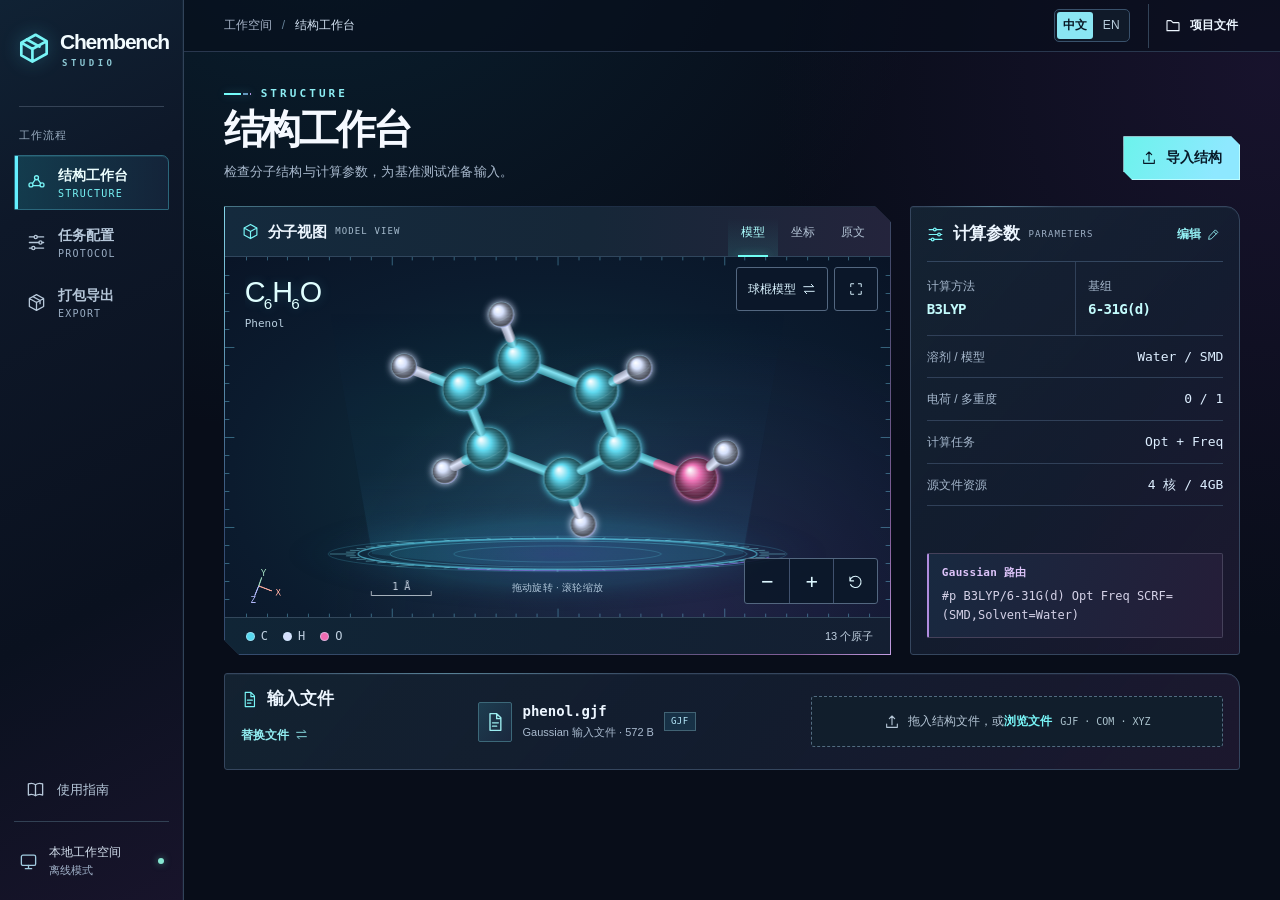
<file: web/index.html>
<!doctype html>
<html lang="zh-CN">
<head>
<meta charset="utf-8"><meta name="viewport" content="width=device-width,initial-scale=1">
<meta name="color-scheme" content="dark"><title>Chembench Studio · 化学任务工作台</title>
<link rel="stylesheet" href="style.css">
</head>
<body>
<aside class="sidebar">
  <div class="brand"><span class="brandmark" data-icon="brand"></span><div>Chembench<span>STUDIO</span></div></div>
  <div class="navlabel">工作流程</div>
  <nav aria-label="工作空间"><button data-page="structure" class="active"><i data-icon="molecule"></i><span>结构工作台<small lang="en">Structure</small></span></button><button data-page="task"><i data-icon="sliders"></i><span>任务配置<small lang="en">Protocol</small></span></button><button data-page="export"><i data-icon="package"></i><span>打包导出<small lang="en">Export</small></span></button></nav>
  <div class="sidebottom"><button id="help"><i data-icon="book"></i>使用指南</button><div class="workspace"><span class="localmark"><i data-icon="drive"></i></span><div>本地工作空间<small>离线模式</small></div><span class="dot"></span></div></div>
</aside>
<main>
  <header class="topbar"><div class="crumb">工作空间 <span>/</span> <strong id="crumb">结构工作台</strong></div><div class="topactions"><span id="save-state" role="status"></span><div id="language-switch" role="group" aria-label="界面语言"><button type="button" data-lang="zh" lang="zh-CN" aria-label="中文" aria-pressed="true">中文</button><button type="button" data-lang="en" lang="en" aria-label="English" aria-pressed="false">EN</button></div><button class="btn secondary" id="project-menu"><i data-icon="folder"></i>项目文件</button></div></header>
  <section class="page" id="structure">
    <div class="pagehead"><div><h1>结构工作台 <em lang="en">Structure</em></h1><p>检查分子结构与计算参数，为基准测试准备输入。</p></div><button class="btn primary import"><i data-icon="upload"></i>导入结构</button></div>
    <div class="structure-grid">
      <article class="card model-card"><div class="cardhead"><div class="panel-title"><i data-icon="cube"></i><h2>分子视图</h2><span class="panel-code" lang="en">MODEL VIEW</span></div><div class="seg" aria-label="结构视图"><button data-mode="model" class="active">模型</button><button data-mode="coords">坐标</button><button data-mode="source">原文</button></div></div>
        <div id="view-host">
          <div id="model"><canvas id="canvas" aria-label="三维分子球棍模型，可用方向键旋转，加减键缩放" tabindex="0"></canvas><div class="view-caption"><div id="formula"></div><span id="model-file"></span></div><div class="view-topright"><button id="style" title="切换球棍或空间填充模型">球棍模型 <i data-icon="swap"></i></button></div><div class="axis" aria-hidden="true"><canvas id="axis" width="100" height="100"></canvas></div><div class="orbit-help">拖动旋转 · 滚轮缩放</div><div class="viewcontrols"><button id="minus" title="缩小" aria-label="缩小">−</button><button id="plus" title="放大" aria-label="放大">+</button><button id="reset" title="复位视角" aria-label="复位视角"><i data-icon="reset"></i></button></div></div>
          <div class="data-view" id="coords" hidden></div><div class="data-view" id="source" hidden><pre id="raw"></pre></div>
        </div>
        <div class="model-foot"><div id="legend"></div><span id="natoms"></span></div>
      </article>
      <article class="card properties glass"><div class="cardhead"><div class="panel-title"><i data-icon="sliders"></i><h2>计算参数</h2><span class="panel-code" lang="en">PARAMETERS</span></div><button class="textbtn" id="edit">编辑 <i data-icon="edit"></i></button></div><dl id="properties"></dl><div class="routebox"><div>Gaussian 路由</div><code id="route"></code></div></article>
    </div>
    <div id="warning" hidden></div>
    <article class="card sourcecard glass"><div class="cardhead"><div class="panel-title"><i data-icon="file"></i><h2>输入文件</h2><span class="panel-code" lang="en">SOURCE</span></div><button class="textbtn import">替换文件 <i data-icon="swap"></i></button></div><div class="filebody"><div class="fileicon"><i data-icon="file"></i></div><div class="fileinfo"><b id="file-name"></b><small id="file-detail"></small></div><span class="pill" id="file-format"></span></div><div class="droparea" id="drop" role="button" tabindex="0"><i data-icon="upload"></i><span>拖入结构文件，或<strong>浏览文件</strong></span><small>GJF · COM · XYZ</small></div></article>
  </section>
  <section class="page" id="task" hidden><div class="pagehead"><div><h1>任务配置 <em lang="en">Protocol</em></h1><p>编写测试要求，定义参考答案与评分条件。</p></div><button class="btn primary" data-go="export">预览任务包 <i data-icon="arrow"></i></button></div>
   <div class="form-grid"><article class="card formcard glass"><div class="panel-title"><i data-icon="sliders"></i><h2>任务定义</h2></div>
    <label>任务名称<input id="title" maxlength="200"></label><label>任务标识<input id="task-id" spellcheck="false" placeholder="phenol-heavy-atoms"></label>
    <div class="labelrow"><label for="kind">任务类型</label><button class="textbtn" id="add-kind">导入类型定义</button></div><select id="kind"></select><p id="kind-hint" class="hint"></p><div id="kind-fields"></div>
    <label>给答题者的要求<textarea id="instructions" rows="6"></textarea></label>
   </article><div class="stack"><article class="card formcard glass"><div class="panel-title"><i data-icon="target"></i><h2>评分依据</h2></div><label>评分标准<select id="rubric-mode"><option value="scalar">数值 · 容差判定</option><option value="geometry">完整构型 · 对齐 RMSD</option></select></label>
    <div class="rule-actions"><button id="import-rubric" class="textbtn">导入规则 JSON</button><button id="save-rubric" class="textbtn">保存规则</button><button id="rule-guide" class="textbtn">AI 编写格式</button></div>
    <div id="scalar-reference"><label>参考数值<input id="expected" inputmode="decimal"></label><label id="unit-row">答案单位<input id="answer-unit" placeholder="如 Eh、cm⁻¹，无量纲可留空"></label></div>
    <div id="criterion-answers"></div><label id="tolerance-row"><span id="tolerance-label">绝对容差</span><input id="tolerance" type="number" min="0" step="any"></label>
    <div id="reference-sources"></div>
    <div class="answer-tools"><button class="btn secondary" id="load-output"><i data-icon="upload"></i>读取计算输出</button><button id="grade-kit" class="textbtn">下载独立评分包</button></div>
    <p class="hint">Gaussian .log / .out、ORCA .out，或独立参考 XYZ。写入前可核对计算步、物理量与单位。</p></article><article class="card formcard glass"><div class="panel-title"><i data-icon="folder"></i><h2>补充材料</h2></div><p class="hint">随题分发的 UTF-8 文本，如参数表、拓扑或说明。</p><div id="assets"></div><button class="btn secondary" id="add-assets"><i data-icon="plus"></i>添加材料</button></article></div></div>
  </section>
  <section class="page" id="export" hidden><div class="pagehead"><div><h1>打包导出 <em lang="en">Export</em></h1><p>选择目标框架，核对目录后下载测试任务。</p></div><button class="btn primary" id="download"><i data-icon="download"></i>导出 ZIP</button></div>
   <div class="form-grid"><article class="card formcard glass"><div class="panel-title"><i data-icon="package"></i><h2>目标框架</h2></div><div id="profiles"></div><div id="extra-fields"></div></article><article class="card formcard glass"><div class="panel-title"><i data-icon="folder"></i><h2>打包预览</h2></div><div id="preview"></div></article></div>
  </section>
</main>
<dialog id="dialog"><div class="dialoghead"><h2 id="dialog-title"></h2><button id="close" class="iconbtn" aria-label="关闭">×</button></div><div id="dialog-body"></div></dialog>
<input id="result-file" type="file" accept=".log,.out,.txt,.xyz,.g16,.g09" hidden><input id="rubric-file" type="file" accept=".json" hidden>
<input id="file" type="file" accept=".gjf,.com,.xyz" hidden><input id="json-file" type="file" accept=".json" hidden><input id="type-file" type="file" accept=".json" hidden><input id="asset-files" type="file" multiple hidden>
<div id="toast" role="status" hidden></div>
<script src="i18n.js"></script><script src="i18n-chem.js"></script><script src="i18n-task.js"></script><script src="chemistry.js"></script><script src="rubrics.js"></script><script src="results.js"></script><script src="answer-book.js"></script><script src="adapters.js"></script><script src="harbor-index.js"></script><script src="sample.js"></script><script src="measurement.js"></script><script src="core.js"></script><script src="viewer.js"></script><script src="answer-ui.js"></script><script src="app.js"></script>
</body></html>
</file>
<file: web/style.css>
/* Offline holographic workstation */
:root{
  color-scheme:dark;--base:#080d19;--rail:#0c1323;--glass:#101a2a;--sink:#091322;
  --ink:#edf6ff;--muted:#a9bace;--line:#33465f;--cyan:#78f4f6;--ice:#c4fcff;
  --orchid:#dfa7ff;--mono:"IBM Plex Mono","Cascadia Mono",Consolas,Menlo,monospace;
  --sans:"Inter","Segoe UI","PingFang SC","Microsoft YaHei UI","Microsoft YaHei",sans-serif;
  --rail-w:184px;--gutter:clamp(22px,3.1vw,60px)
}
*{box-sizing:border-box}body{margin:0;min-height:100vh;color:var(--ink);font:14px/1.55 var(--sans);-webkit-font-smoothing:antialiased;
  background:radial-gradient(ellipse 46% 75% at 99% 8%,#29194278,transparent 84%),radial-gradient(ellipse 59% 75% at 25% -14%,#0d516849,transparent 83%),var(--base)}
button,input,textarea,select{font:inherit}button{border:0;color:inherit;background:none;cursor:pointer}button:disabled{opacity:.55;cursor:default}
:focus-visible{outline:2px solid var(--cyan);outline-offset:3px}
[hidden]{display:none!important}h1,h2,p,dl,dd{margin:0}i{display:inline-flex;align-items:center;font-style:normal}
svg{width:19px;height:19px;stroke:currentColor;stroke-width:1.65;fill:none;stroke-linecap:round;stroke-linejoin:round}
.sidebar{position:fixed;inset:0 auto 0 0;width:var(--rail-w);display:flex;flex-direction:column;padding:29px 14px 0;z-index:5;
  background:linear-gradient(152deg,#102234 0%,#0e1829 23%,#0a111f 66%,#18142b 100%);
  border-right:1px solid #314359;box-shadow:inset -1px 0 #7bbbea0c}
.brand{display:flex;align-items:center;gap:8px;padding:0 1px 26px}
.brandmark{width:37px;height:40px;display:grid;place-items:center;flex:none;color:var(--cyan);filter:drop-shadow(0 0 9px #45d1eb65)}
.brandmark svg{width:38px;height:38px;stroke-width:1.7}
.brand>div{color:#f3fcff;font:700 21px/1 var(--sans);letter-spacing:-1.25px}
.brand div span{display:block;font:550 9px/1 var(--mono);letter-spacing:3.5px;color:#8cc8d4;margin:7px 0 0 2px}
.navlabel{margin:11px 5px 12px;padding-top:21px;border-top:1px solid #354356;color:#99acc0;font:11px/1.4 var(--sans);letter-spacing:1px}
.sidebar nav{display:grid;gap:5px}
.sidebar nav button,.sidebottom>button{position:relative;display:flex;align-items:center;gap:12px;min-height:55px;padding:7px 12px;text-align:left;color:#b6c7d9}
.sidebar nav button{border:1px solid transparent;border-radius:1px 7px 1px 1px}
.sidebar nav button span{font-size:14px;font-weight:620;line-height:1.35}
.sidebar nav small{display:block;margin-top:3px;color:#98abc1;font:10px/1.15 var(--mono);text-transform:uppercase;letter-spacing:1.2px}
.sidebar nav button.active{color:#edffff;border-color:#2b677b;background:linear-gradient(95deg,#1652649c,#172941a8);box-shadow:inset 3px 0 #64efff,inset 0 1px #68e6f51c}
.sidebar nav button.active i,.sidebar nav button.active small{color:var(--cyan)}
.sidebar nav button:hover,.sidebottom>button:hover{color:var(--ice);background-color:#19334a}
.sidebottom{margin-top:auto}.sidebottom>button{width:100%;min-height:45px;font-size:13px}
.workspace{display:flex;align-items:center;gap:11px;border-top:1px solid #324154;margin:9px 0 0;padding:21px 5px;color:#d3dfed;font-size:12px}
.workspace small{display:block;color:#a1b2c9;font-size:11px}.localmark{display:grid;place-items:center;color:#a1cbe0}.dot{width:6px;height:6px;border-radius:50%;background:#86e6d1;box-shadow:0 0 7px #6aeacb80;margin-left:auto}
main{margin-left:var(--rail-w);min-width:0}
.topbar{height:52px;padding:0 var(--gutter);border-bottom:1px solid #29374e;display:flex;justify-content:space-between;align-items:center;gap:12px;background:#080e1b9c}
.crumb,.topactions{display:flex;align-items:center}.crumb{gap:10px;font-size:12px;color:#a5b2c6}.crumb span{color:#658097}.crumb strong{color:#d4e3f3;font-weight:550}.topactions{gap:18px}
#save-state{font-size:11px;color:#add8d4}
.btn{display:inline-flex;align-items:center;justify-content:center;gap:9px;min-height:44px;padding:9px 17px;border:1px solid transparent;font-weight:660;white-space:nowrap}
.btn svg{width:16px;height:16px}
.primary{color:#071928;background:linear-gradient(115deg,#6cf3ec,#8ee8ff 80%);border-color:#bbfcff;clip-path:polygon(0 0,calc(100% - 9px) 0,100% 9px,100% 100%,9px 100%,0 calc(100% - 9px))}
.primary:hover{background:#b9fcff}.primary:focus-visible{outline-offset:-4px;outline-color:#144556}
.secondary{border-color:#607a94;color:var(--ink);background:linear-gradient(130deg,#20354a,#182336);border-radius:3px}
.secondary:hover,.topbar .btn:hover{border-color:#87c2d3;color:#c8ffff;background:#23394c}
.topbar .btn{font-size:12px;min-height:44px;border:none;background:none;border-left:1px solid #324358;border-radius:0;padding:0 2px 0 16px}
#language-switch{display:inline-flex;align-items:center;flex-shrink:0;gap:2px;border:1px solid #39516b;border-radius:5px;padding:2px;background:#101a29}
#language-switch button{border:0;border-radius:3px;min-width:32px;min-height:27px;padding:2px 6px;color:#b9cedd;font-size:12px;line-height:1.2;letter-spacing:.02em}
#language-switch button[aria-pressed="true"]{color:#091724;background:#8ae6f3;font-weight:700}
#language-switch button:focus-visible{outline:2px solid white;outline-offset:1px}
html:lang(en) .pagehead h1 em,html:lang(en) .sidebar nav small,html:lang(en) .panel-code{display:none}
html:lang(en) .formcard label,html:lang(en) .profile span{overflow-wrap:anywhere}
@media(max-width:620px){html:lang(en) .pagehead h1{font-size:clamp(25px,6.8vw,34px)}.topactions #save-state:not([data-error]){display:none}#save-state[data-error]{max-width:86px;line-height:1.1}.topbar{flex-wrap:wrap;min-height:45px;height:auto}#language-switch button{min-height:27px;min-width:29px}.topactions{margin-left:auto}}
.page{max-width:1780px;margin:auto;padding:clamp(24px,2.8vw,43px) var(--gutter) 36px}
.pagehead,.cardhead,.dialoghead,.labelrow{display:flex;justify-content:space-between;align-items:center;gap:12px}
.pagehead{margin-bottom:clamp(20px,1.9vw,31px);align-items:flex-end}
.pagehead>div{min-width:0}
h1{display:flex;align-items:flex-start;flex-direction:column-reverse;gap:6px;font-size:clamp(35px,3.15vw,55px);font-weight:770;letter-spacing:-.064em;line-height:1.18;color:#f5f9ff}
h1 em{display:flex;align-items:center;gap:10px;text-transform:uppercase;color:#8cecf2;font:600 11px/1.15 var(--mono);letter-spacing:.28em}
h1 em::before{content:"";height:2px;width:27px;background:linear-gradient(90deg,#74fcfa 0 63%,transparent 63% 72%,#6398bd 72% 90%,transparent 90% 96%,#ac92de 96%);box-shadow:0 0 9px #69dcff48}
.pagehead p{color:var(--muted);font-size:13px;letter-spacing:.15px;margin-top:8px}
.pagehead>.btn{margin-bottom:2px}
.structure-grid,.form-grid{display:grid;gap:clamp(15px,1.45vw,25px);min-width:0;align-items:stretch}
.structure-grid{grid-template-columns:minmax(0,2.02fr) minmax(265px,1fr)}
.card,.stack{min-width:0}
.glass{position:relative;background:linear-gradient(130deg,#182c3cad,#141e31df 52%,#211a34c7);border:1px solid #35465e;border-radius:3px 14px 3px 3px;box-shadow:inset 0 1px #b5d9ff0d}
.glass::before{content:"";pointer-events:none;position:absolute;top:-1px;left:13px;width:41%;height:1px;background:linear-gradient(90deg,transparent,#79bacc82,transparent)}
.cardhead{min-height:55px;padding:5px 16px}
.panel-title{display:flex;gap:9px;align-items:center;min-width:0}.panel-title i{color:var(--cyan)}.panel-title svg{width:17px;height:17px}
h2{font-size:17px;font-weight:660;letter-spacing:-.35px}
.panel-code{font:9px/1 var(--mono);letter-spacing:1.1px;color:#9caec4}
.model-card{position:relative;display:flex;flex-direction:column;overflow:hidden;padding:1px;isolation:isolate;
  background:linear-gradient(128deg,#86d7eb 0%,#354e75 24%,#33455e 64%,#845f9a 91%,#c49ee3 100%);
  clip-path:polygon(0 0,calc(100% - 16px) 0,100% 16px,100% 100%,16px 100%,0 calc(100% - 16px))}
.model-card .cardhead{background:linear-gradient(95deg,#142a3d,#162738 55%,#24243c);border-bottom:1px solid #30465d;min-height:50px;padding:0 12px 0 17px}
.model-card .panel-code{color:#a7bdcf}.model-card h2{font-size:15px}
.seg{display:flex;align-items:stretch;align-self:stretch}
.seg button{position:relative;min-width:44px;min-height:44px;padding:0 13px;font-size:12px;color:#b1c1d3}
.seg button.active{color:#aeffff;background:linear-gradient(0deg,#4af1e51c,transparent 77%)}
.seg button.active::after{content:"";position:absolute;bottom:-1px;left:10px;right:10px;height:2px;background:#71fff5;box-shadow:0 0 8px #56ead47a}
.seg button:hover{background-color:#2c4056}
#view-host{height:clamp(345px,40vh,520px);flex:1 0 auto;min-height:0;position:relative;background:var(--sink)}
#model{position:absolute;inset:0;isolation:isolate;background:
 radial-gradient(ellipse at 72% 100%,#723a9b33,transparent 57%),
 radial-gradient(ellipse at 48% 62%,#123744 0%,#0d2636 33%,#0b1b2e 64%,#091426 100%)}
#canvas{display:block;width:100%;height:100%;touch-action:none;cursor:grab}#canvas:active{cursor:grabbing}#canvas:focus-visible{outline-offset:-3px}
.view-caption,.view-topright,.axis,.orbit-help,.viewcontrols{position:absolute}
.view-caption{top:18px;left:20px;right:180px;max-height:36%;overflow:hidden;pointer-events:none}
#formula{font:500 clamp(28px,2.25vw,42px)/1.2 var(--sans);letter-spacing:-.06em;color:#e0ffff;text-shadow:0 0 12px #6feafa38;overflow-wrap:anywhere}
#formula sub{font-size:.53em;letter-spacing:0}#model-file{display:block;margin-top:2px;color:#b8cede;font:11px/1.4 var(--mono);overflow:hidden;text-overflow:ellipsis;white-space:nowrap}
.view-topright{top:10px;right:12px;display:flex;align-items:center;gap:6px}
.view-topright button,.viewcontrols{background:#0b1829e8;border:1px solid #536780;color:#d9f2fe;border-radius:3px}
.view-topright button{display:flex;justify-content:center;align-items:center;gap:6px;min-height:44px;min-width:44px;padding:0 11px;font-size:12px}
.view-topright svg{width:14px;height:14px}.viewcontrols{display:flex;right:12px;bottom:13px}
.viewcontrols button{display:grid;place-items:center;min-height:44px;min-width:44px;color:#ddf7ff;font:20px/1 var(--mono)}
.viewcontrols button+button{border-left:1px solid #40516e}.viewcontrols svg{width:15px;height:15px}
.viewcontrols button:hover,.view-topright button:hover{background:#1c3852;color:var(--cyan)}
.axis{left:14px;bottom:9px;width:48px;height:48px;pointer-events:none}.axis canvas{width:100%;height:100%}
.orbit-help{left:50%;transform:translateX(-50%);bottom:22px;pointer-events:none;font-size:10px;letter-spacing:.3px;color:#afc5d9;white-space:nowrap}
.model-foot{display:flex;align-items:center;justify-content:space-between;gap:13px;padding:9px 17px 9px 21px;min-height:37px;color:#c1d1e1;background:linear-gradient(100deg,#102536,#141f32);border-top:1px solid #32475b;font-size:11px}
#legend{display:flex;align-items:center;flex-wrap:wrap;gap:6px 15px}.legend-item{display:inline-flex;gap:6px;align-items:center;font:12px var(--mono)}
.swatch{width:9px;height:9px;border:1px solid #d1edff88;border-radius:50%}#natoms{white-space:nowrap}
.model-card:fullscreen{display:flex;flex-direction:column;clip-path:none;background:#081322}
.model-card:fullscreen #view-host{height:auto;flex:1 1 0}
.properties{display:flex;flex-direction:column;padding:0 16px 16px}
.properties .cardhead{padding:4px 0;border-bottom:1px solid var(--line)}
.textbtn{display:inline-flex;align-items:center;justify-content:center;gap:6px;min-height:44px;min-width:44px;padding:4px 3px;color:#92eef2;font-weight:620;font-size:12px;white-space:nowrap}
.textbtn:hover{color:var(--ice);text-decoration:underline}.textbtn svg{width:13px;height:13px}
#properties{display:grid;grid-template-columns:repeat(2,minmax(0,1fr));align-content:start;flex:1}
#properties>div{min-width:0;display:flex;align-items:baseline;justify-content:space-between;gap:9px;grid-column:1/-1;padding:11px 0;border-bottom:1px solid #304058}
dt{color:#a6b8cd;font-size:12px;flex-shrink:0}dd{text-align:right;font:510 13px/1.5 var(--mono);color:#ddeeff;overflow-wrap:anywhere}
#properties>div:nth-child(-n+2){grid-column:auto;display:block;padding:15px 6px 15px 0}
#properties>div:nth-child(2){padding:15px 0 15px 12px;border-left:1px solid #304058}
#properties>div:nth-child(-n+2) dd{margin-top:4px;color:#c3fbfc;text-align:left;font:600 clamp(14px,1.1vw,20px)/1.4 var(--mono);letter-spacing:-.05em}
.routebox{position:relative;margin-top:16px;padding:12px 13px 13px;background:linear-gradient(110deg,#182940,#251d38);border:1px solid #45415a;border-left:2px solid #b08cde;border-radius:2px;color:#ddc4fa;font-size:11px}
.routebox>div{font:600 11px/1.3 var(--mono);letter-spacing:.3px}.routebox code{display:block;margin-top:7px;max-height:7em;overflow:auto;overflow-wrap:anywhere;color:#d4d1e7;font:12px/1.55 var(--mono)}
.sourcecard{margin-top:18px;padding:12px 16px;display:grid;grid-template-columns:minmax(140px,.7fr) minmax(180px,1fr) minmax(245px,1.3fr);gap:16px;align-items:center}
.sourcecard .cardhead{display:grid;gap:0;padding:0;align-content:center;justify-content:start}.sourcecard .cardhead .textbtn{justify-self:start;min-height:44px;padding:0}
.sourcecard .panel-code{display:none}
.filebody{display:flex;align-items:center;gap:10px;min-width:0}.fileicon{display:grid;place-items:center;flex:none;width:34px;height:40px;color:#9cedf0;border:1px solid #3c6879;border-radius:2px;background:linear-gradient(130deg,#1d3d50,#1a283e)}
.fileicon svg{width:20px;height:20px}.fileinfo{min-width:0}.fileinfo b{display:block;overflow-wrap:anywhere;font:600 14px/1.4 var(--mono)}.fileinfo small{display:block;margin-top:3px;color:var(--muted);font-size:11px}
.pill{display:inline-grid;place-items:center;color:#b5e7fa;background:#173146;border:1px solid #416374;padding:3px 6px;font:9px/1.2 var(--mono);letter-spacing:.5px}
.droparea{display:flex;align-items:center;justify-content:center;gap:8px;min-height:51px;min-width:0;padding:8px 10px;border:1px dashed #526b80;border-radius:3px;background:#111e2c;color:#b6c7d7;font-size:12px;text-align:center;cursor:pointer}
.droparea svg{width:16px;height:16px}.droparea strong{color:var(--cyan)}.droparea small{white-space:nowrap;font:10px var(--mono);color:#abc2cd}.droparea.over,.droparea:hover{background:#173348;border-color:#66a5b1}
.data-view{position:absolute;inset:0;overflow:auto;background:#0e1c2c;color:#dbe8f6;overscroll-behavior:contain}.data-view pre{margin:14px 17px;font:12px/1.75 var(--mono)}
table{width:100%;border-collapse:collapse;font:12px/1.6 var(--mono)}
th,td{text-align:right;padding:6px 9px;border-bottom:1px solid #34465d}th{position:sticky;top:0;background:#1d3047;color:#b6e7ed}
.form-grid{grid-template-columns:minmax(0,1.22fr) minmax(285px,1fr);align-items:start}
.stack{display:grid;gap:17px}.formcard{padding:0 clamp(14px,1.35vw,24px) 20px}
.formcard>.panel-title{min-height:54px;padding:12px 0;border-bottom:1px solid #35435b;margin-bottom:15px}
label{display:block;font-size:13px;font-weight:620;margin-top:15px}.labelrow{margin-top:8px}.labelrow label{margin:0}
input,textarea,select{width:100%;display:block;min-height:44px;margin:6px 0 0;padding:9px 12px;color:var(--ink);font-weight:450;border:1px solid #566981;border-radius:3px;background:#0d1827;line-height:1.55}
input:hover,textarea:hover,select:hover{border-color:#7d99b4}input::placeholder,textarea::placeholder{color:#a4afc1;opacity:1}
input:read-only{background:#192637;border-color:#465970;color:#b8cbdd}textarea{resize:vertical}
label:has(> #expected:read-only){position:relative;background:linear-gradient(115deg,#113241,#182639 70%,#27203a);border:1px solid #4a798c;border-left:3px solid #77edf5;padding:12px 14px 8px;color:#bce5ed}
#expected:read-only{min-height:48px;line-height:1.15;margin:4px 0 0;background:none;padding:0;border:0;border-radius:0;color:#acfbff;text-shadow:0 0 13px #79e9f239;font:550 clamp(23px,2.5vw,41px)/1.18 var(--mono);letter-spacing:-.07em}
#reference-mode{float:right;margin-top:1px;color:#b9d9e1;font:500 11px/1.45 var(--sans)}
.hint{color:var(--muted);font-size:12px;line-height:1.65;margin:7px 0 12px}
#profiles{display:grid;grid-template-columns:repeat(2,minmax(0,1fr));gap:7px}
.profile{position:relative;min-width:0;text-align:left;padding:15px 11px 14px 30px;min-height:82px;border:1px solid #415269;border-radius:2px 8px 2px 2px;background:#101d2c;color:#d6e4f2}
.profile:before{content:"";position:absolute;left:12px;top:20px;width:7px;height:7px;border:1px solid #8091a8;transform:rotate(45deg)}
.profile strong,.profile span{display:block}.profile strong{font-size:14px;line-height:1.32;overflow-wrap:anywhere}.profile span{font-size:12px;color:#aebed0;margin-top:5px}
.profile.selected{border-color:#72c2cf;background:linear-gradient(124deg,#154154,#1e2c47)}.profile.selected:before{background:#8ffff5;border-color:var(--cyan);box-shadow:0 0 7px #7bfbf66b}
.profile:hover{background:#23374a}.profile.selected strong{color:#caffff}
#export .formcard:last-child{background:linear-gradient(145deg,#102e3d,#111d30 52%,#1c1830);border-color:#405771}
#preview .hint{color:#b5cadb}.tree{max-height:53vh;overflow:auto;border-top:1px solid #3e5068}
.tree,.data-view,.routebox code,dialog{scrollbar-color:#647d90 #132135;scrollbar-width:thin}
.tree::-webkit-scrollbar,.data-view::-webkit-scrollbar{width:9px;height:9px}.tree::-webkit-scrollbar-track,.data-view::-webkit-scrollbar-track{background:#132135}.tree::-webkit-scrollbar-thumb,.data-view::-webkit-scrollbar-thumb{background:#647d90;border:2px solid #132135;border-radius:5px}
.tree button{display:block;width:100%;min-height:44px;text-align:left;padding:7px 5px;color:#c4d8e9;font:12px/1.55 var(--mono);border-bottom:1px solid #30435a;overflow-wrap:anywhere}
.tree button:hover,.tree button:focus-visible{color:var(--ice);background:#223b50;outline-offset:-3px}
.asset{display:flex;align-items:center;justify-content:space-between;gap:8px;border-bottom:1px solid var(--line);overflow-wrap:anywhere}#assets{margin:9px 0}
.error,#warning{color:#ffdcc2;background:#342637;border:1px solid #6c4a5a;border-left:3px solid #ffc6a9;padding:10px 13px;margin-top:13px;white-space:pre-line}
dialog{width:min(550px,94vw);max-height:85vh;overflow:auto;background:linear-gradient(143deg,#172d3f,#121e30 68%,#251e39);color:var(--ink);border:1px solid #69879b;border-radius:4px 16px 4px 4px;padding:18px 22px 24px;box-shadow:0 16px 80px #020712cc,0 0 20px #65dce91a}
dialog::backdrop{background:#030812ab;backdrop-filter:blur(3px)}.dialoghead{border-bottom:1px solid var(--line);margin-bottom:15px;padding-bottom:6px}
.iconbtn{min-width:44px;min-height:44px;font:26px/1 var(--sans);color:#cbdfef}.iconbtn:hover{background:#2a3c52}
dialog .btn{margin:13px 8px 0 0}dialog pre{white-space:pre-wrap;overflow-wrap:anywhere;font:12px/1.7 var(--mono)}#dialog-title{overflow-wrap:anywhere}
#toast{position:fixed;bottom:20px;left:50%;transform:translateX(-50%);z-index:20;max-width:90vw;padding:11px 17px;color:#deffff;background:#183143;border:1px solid #558b9e;border-left:3px solid var(--cyan);box-shadow:0 3px 20px #0008;font-size:13px}
@media(min-width:1550px){:root{--rail-w:205px}.sidebar{padding:33px 18px 0}}
@media(max-width:1150px){:root{--rail-w:163px;--gutter:22px}.brand>div{font-size:18px}.brandmark,.brandmark svg{width:30px}.structure-grid{grid-template-columns:minmax(0,1.65fr) minmax(238px,1fr)}.properties .panel-code,.droparea small,.orbit-help{display:none}.sourcecard{grid-template-columns:130px minmax(130px,.9fr) minmax(210px,1.2fr);gap:10px}.properties{padding:0 12px 12px}.view-topright{right:8px}.view-topright button{padding:0 7px}}
@media(max-width:925px){:root{--rail-w:142px;--gutter:15px}.sidebar{padding-left:9px;padding-right:9px}.brand{gap:4px}.brand>div{font-size:17px}.brandmark,.brandmark svg{width:26px}.sidebar nav button{gap:8px;padding-left:9px}.structure-grid{grid-template-columns:minmax(0,1.5fr) minmax(206px,1fr);gap:12px}.model-card .panel-code{display:none}.model-card .cardhead{padding-left:11px}.seg button{padding:0 8px}.sourcecard{grid-template-columns:minmax(130px,1fr) minmax(210px,1fr);gap:8px}.sourcecard .cardhead{grid-column:1/-1;display:flex;justify-content:space-between;border-bottom:1px solid var(--line)}.form-grid{grid-template-columns:minmax(0,1.15fr) minmax(225px,1fr)}#profiles{grid-template-columns:1fr}.profile{min-height:62px}}
@media(max-width:760px){:root{--gutter:16px}
.sidebar{position:static;width:100%;display:grid;grid-template-columns:auto 1fr auto;align-items:center;gap:9px;padding:3px var(--gutter);border-right:0;border-bottom:1px solid #3e506a;background:linear-gradient(100deg,#122839,#101b2f 58%,#211c35)}
.brand{padding:0;gap:5px}.brand>div{font-size:18px}.brandmark,.brandmark svg{width:29px}.brand div span{font-size:8px;letter-spacing:2.6px;margin-top:5px}
.navlabel,.workspace{display:none}.sidebar nav{display:flex;align-self:stretch;justify-content:center;gap:2px}
.sidebar nav button{width:auto;min-height:48px;padding:5px 10px;gap:5px;justify-content:center;border-radius:3px}
.sidebar nav small{display:none}.sidebar nav button span{font-size:12px}.sidebar nav button.active{box-shadow:inset 0 -2px var(--cyan);border-color:transparent}
.sidebar nav i svg{width:16px;height:16px}.sidebottom{margin:0}.sidebottom>button{width:44px;height:44px;min-height:44px;padding:0;gap:0;justify-content:center;font-size:0}
main{margin-left:0}.page{padding-top:22px}.topbar{height:45px}#view-host{height:330px}.pagehead{margin-bottom:18px}}
@media(max-width:620px){.sidebar{grid-template-columns:1fr auto;row-gap:3px;padding-top:7px}.brand>div{font-size:19px}
.sidebar nav{grid-row:2;grid-column:1/-1;display:grid;grid-template-columns:repeat(3,1fr);padding-top:3px;border-top:1px solid #324458}
.sidebottom{grid-row:1;grid-column:2}.sidebar nav button{min-height:44px}.sidebar nav button span{font-size:13px}.sidebar nav i{margin-right:2px}
.crumb{font-size:11px;gap:6px}.topactions{gap:7px}#save-state{font-size:10px}.topbar .btn{padding-left:9px}
.pagehead{display:grid;grid-template-columns:minmax(0,1fr) auto;gap:8px;align-items:end}.pagehead>div{display:contents}.pagehead h1{grid-area:1/1;font-size:clamp(30px,7.2vw,38px);gap:4px}
h1 em{font-size:10px;letter-spacing:.22em;gap:7px}h1 em::before{width:18px}.pagehead p{grid-area:2/1/3/3;margin:0;font-size:12px;max-width:none}.pagehead>.btn{grid-area:1/2;font-size:12px;padding:8px 11px}
.structure-grid,.form-grid{grid-template-columns:minmax(0,1fr);gap:16px}.properties{padding:0 14px 14px}.properties .panel-code{display:inline}
#view-host{height:clamp(300px,77vw,410px)}.model-foot{padding-left:18px;padding-right:12px}.view-caption{top:12px;left:13px;right:143px}
.view-topright{top:7px;right:7px;gap:5px}.view-topright button{padding:0 7px}.viewcontrols{right:7px;bottom:8px}.axis{left:7px;bottom:6px}
.sourcecard{margin-top:16px}.sourcecard .panel-code{display:inline}.stack{gap:16px}#profiles{grid-template-columns:repeat(2,minmax(0,1fr))}.profile{min-height:78px}
}
@media(max-width:450px){:root{--gutter:12px}.sourcecard{grid-template-columns:1fr;padding:4px 13px 13px}.filebody{padding:5px 0}.pill{margin-left:auto}.sourcecard .cardhead{min-height:48px}.droparea{min-height:47px}.formcard{padding:0 13px 16px}.profile{font-size:12px;padding-left:24px}.profile::before{left:9px}.profile strong{font-size:13px}}
@media(max-width:420px){
  #profiles{grid-template-columns:minmax(0,1fr);gap:5px}
  .profile{min-height:58px;padding:9px 11px 9px 31px}
  .profile::before{left:12px;top:15px}
  .profile strong{font-size:14px}
  .profile span{margin-top:2px;line-height:1.45}
}
@media(prefers-reduced-motion:reduce){*,*::before,*::after{transition:none!important;scroll-behavior:auto!important}}


.rule-actions,.answer-tools{display:flex;align-items:center;flex-wrap:wrap;gap:5px 14px}.rule-actions{margin-top:5px}.rule-actions .textbtn,.answer-tools .textbtn{padding:3px 0}.answer-tools{padding-top:14px;border-top:1px solid var(--line);margin-top:15px}
#reference-sources p,.binding-result{font-size:13px;color:#b5d7e2;overflow-wrap:anywhere}.reference-item{margin:13px 0;padding:11px 13px;border-left:2px solid #65d6df;background:#142635}.reference-item strong{display:block;font-family:var(--mono);font-size:14px}.reference-item small{display:block;color:#b7c4d4}.reference-item pre{font:12px var(--mono);overflow:auto;max-height:120px}.reference-item details{margin-top:6px}
.binding-block{padding:8px 0 12px;border-bottom:1px solid var(--line)}.binding-result{min-height:1.5em}.rule-message{margin:10px 0;padding:8px 11px;background:#263044;color:#ffdbad;border-left:2px solid #ecb476}.answer-tools .btn{min-height:42px}

.reference-confirm{display:inline-block;vertical-align:middle;width:18px;min-height:18px;margin:0 9px 0 0;accent-color:#78e9ef}
</file>
